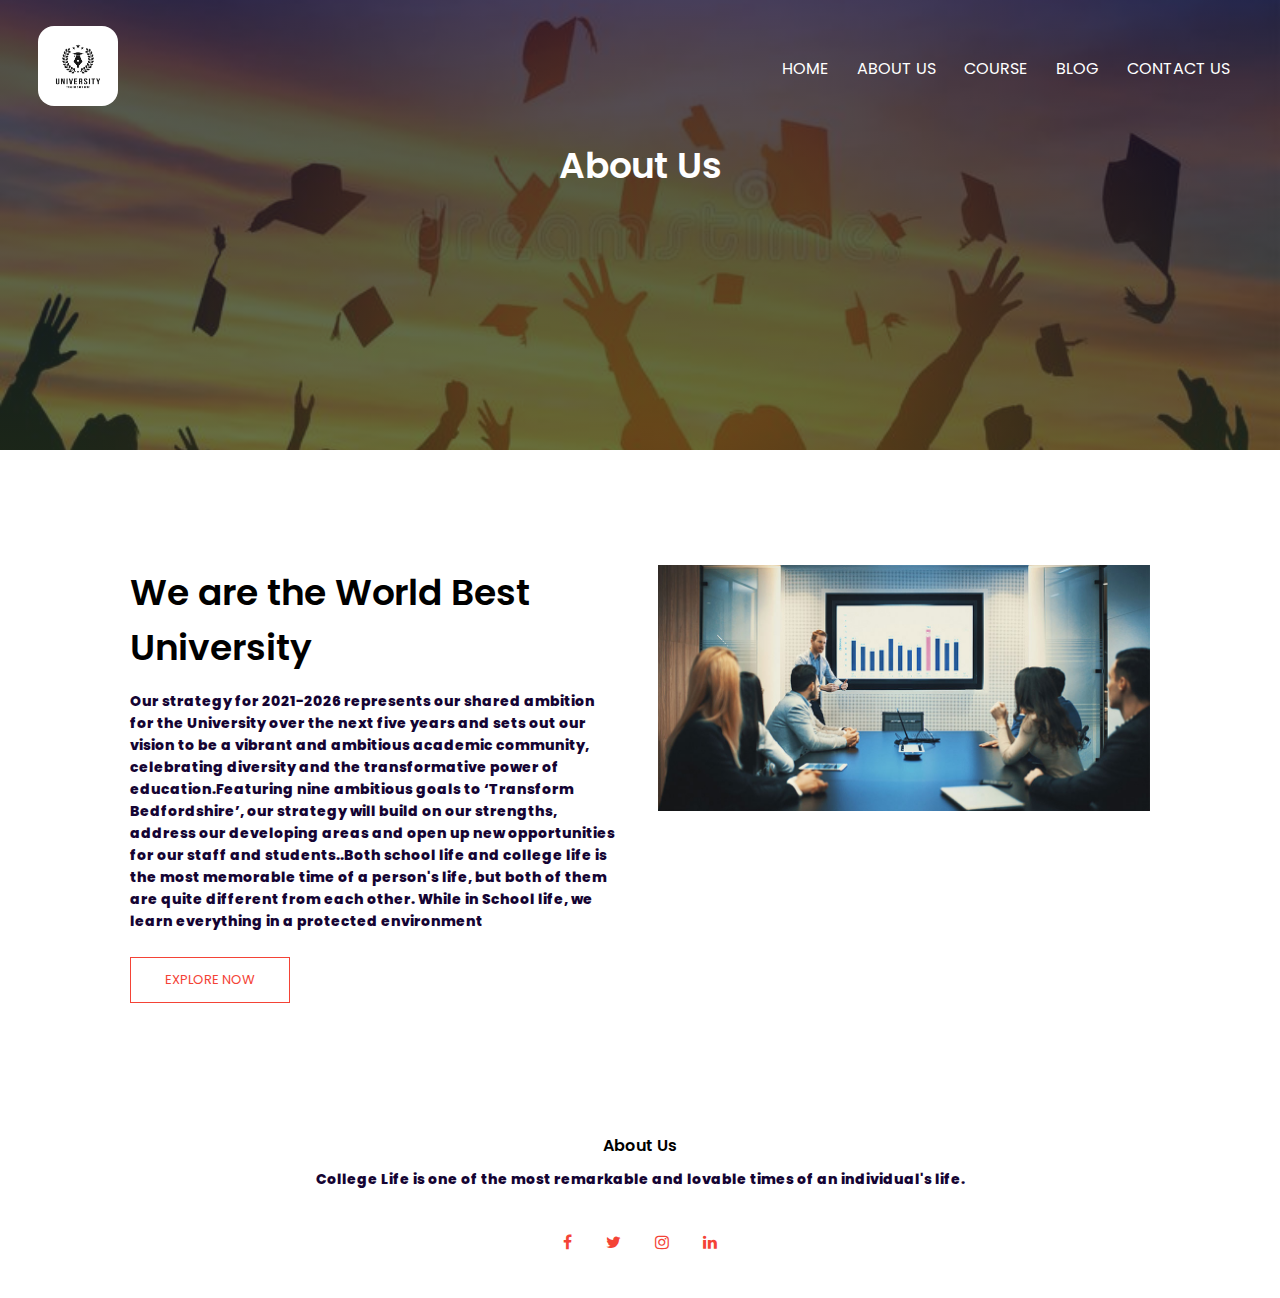
<file: about.html>
<!DOCTYPE html>
<html lang="en">
<head>
    <meta charset="UTF-8">
    <meta http-equiv="X-UA-Compatible" content="IE=edge">
    <meta name="viewport" content="width=device-width, initial-scale=1.0">
    <title>University Website Design</title>
    <link rel="stylesheet" href="index.css">
    <link rel="preconnect" href="https://fonts.googleapis.com">
    <link rel="preconnect" href="https://fonts.gstatic.com" crossorigin>
    <link href="https://fonts.googleapis.com/css2?family=Poppins:wght@100;300;400;600;700&display=swap" rel="stylesheet">
    <link rel="stylesheet" href="https://stackpath.bootstrapcdn.com/font-awesome/4.7.0/css/font-awesome.min.css">
</head>
<body>
    <section class="sub-header">
        <nav>
            <a href="index.html"><img src="logo.jpeg"></a>
            <div class="nav-links" id="nav_links">
                <i class="fa fa-times-circle-o" onclick="hideMenu()"></i>
                <ul>
                    <li><a href="index.html">HOME</a></li>
                    <li><a href="about.html">ABOUT US</a></li>
                    <li><a href="course.html">COURSE</a></li>
                    <li><a href="blog.html">BLOG</a></li>
                    <li><a href="contact.html">CONTACT US</a></li>
                </ul>
            </div>
            <i class="fa fa-bars" onclick="showMenu()"></i>
        </nav>
            <h1>About Us</h1>
    </section>
    <!-- About content -->
    <section class="about-us">
        <div class="row">
            <div class="about-col">
                <h1>We are the World Best University
                </h1>
                <p>Our strategy for 2021-2026 represents our shared ambition for the 
                    University over the next five years and sets out our vision to be 
                    a vibrant and ambitious academic community, celebrating diversity 
                    and the transformative power of education.Featuring nine ambitious 
                    goals to ‘Transform Bedfordshire’, our strategy will build on our strengths, 
                    address our developing areas and open up new opportunities for our staff 
                    and students..Both school life and college life is the most memorable time 
                    of a person's life, but both of them are quite different from each other. 
                    While in School life, we learn everything in a protected environment
                </p>
                <a href="" class="hero-btn red-btn" >EXPLORE NOW</a>
            </div>
            <div class="about-col">
                <img src="about us.jpg">
            </div>
        </div>
    </section>
    <!-- Footer -->

    <section class="footer">
        <h4>About Us</h4>
        <p>
            College Life is one of the most remarkable and lovable times of an individual's life.
        <div class="icons">
            <i class="fa fa-facebook"></i>
            <i class="fa fa-twitter"></i>
            <i class="fa fa-instagram"></i>
            <i class="fa fa-linkedin"></i>
        </div>
    </section>
    <!-- javascript -->
    <script>
        var nav_links=document.getElementById("nav_links");
        function showMenu(){
            nav_links.style.right="0";
        }
        function hideMenu(){
            nav_links.style.right="-200px";
        }

    </script>
</body>
</html>
</file>
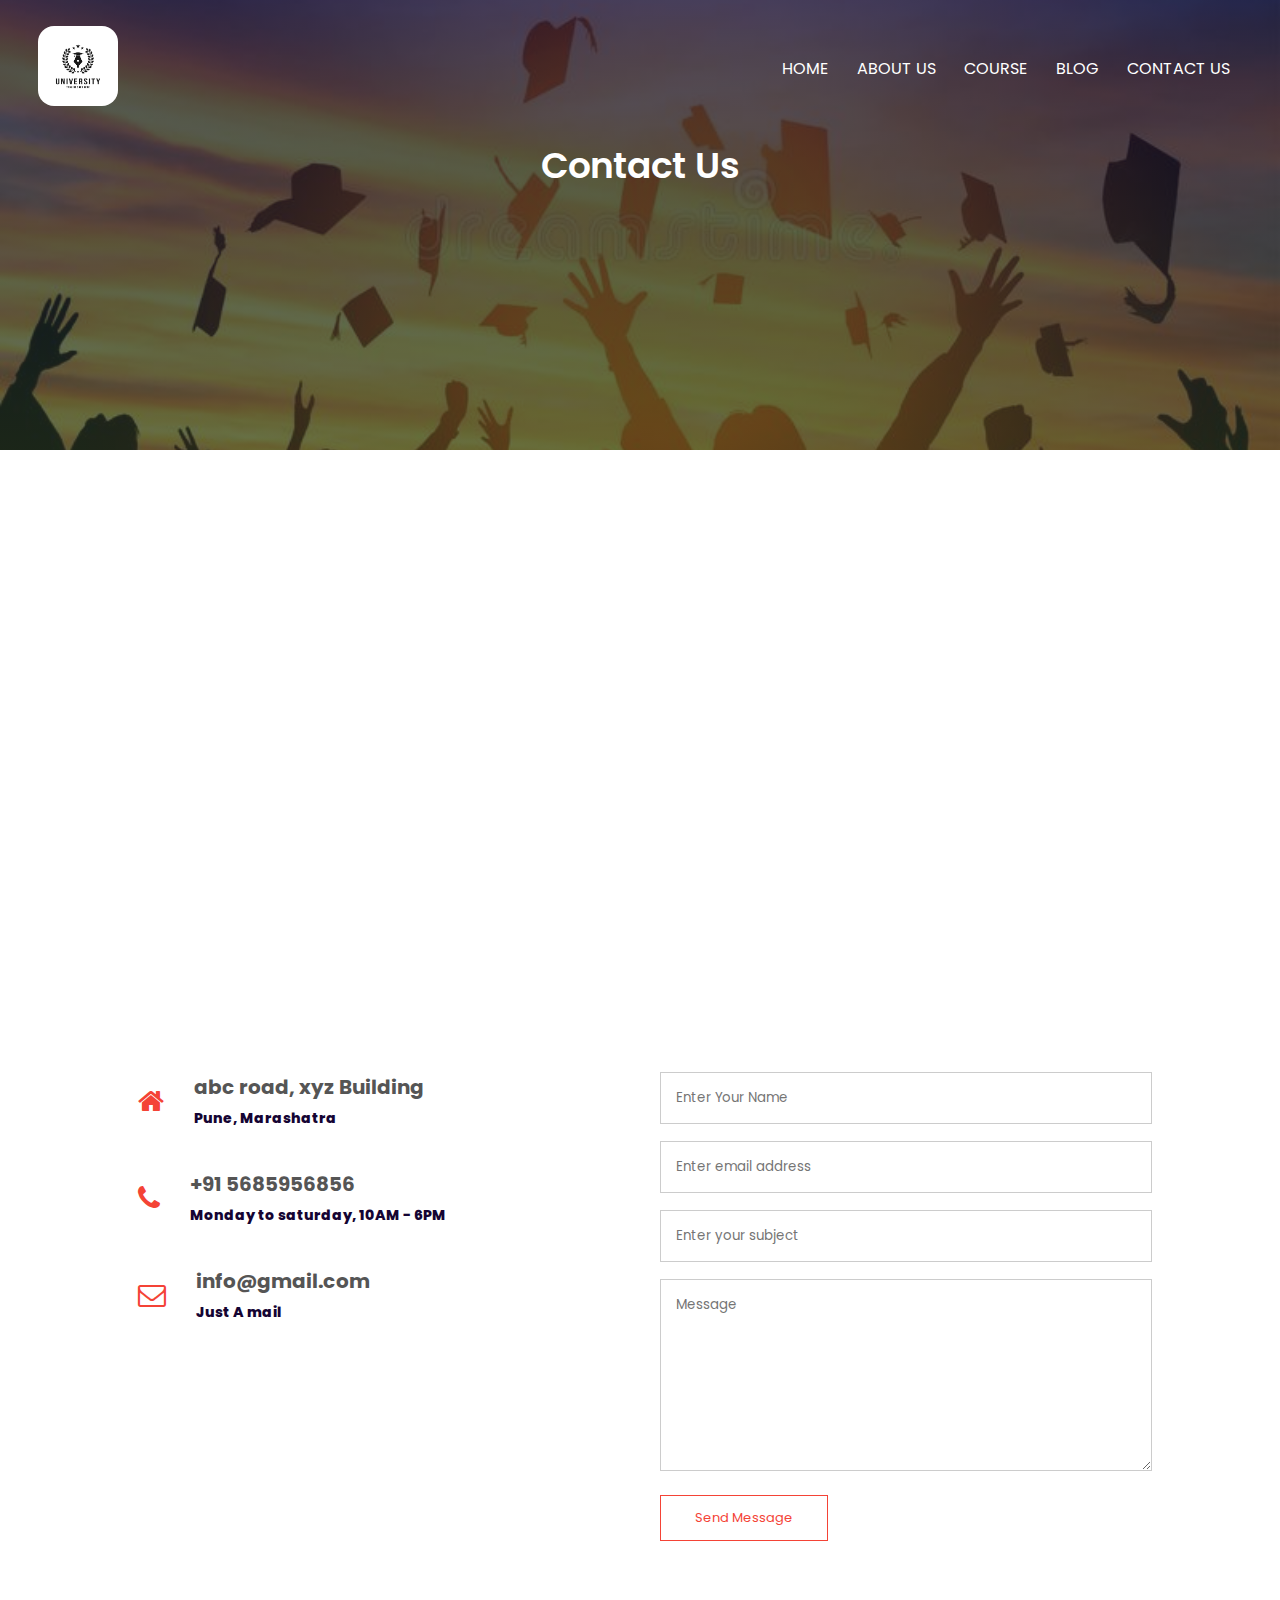
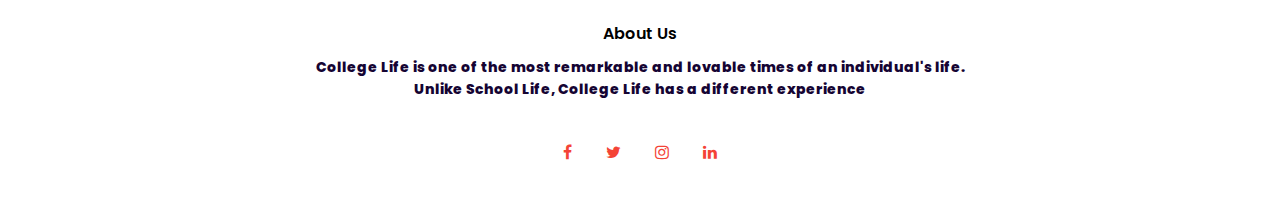
<file: contact.html>
<!DOCTYPE html>
<html lang="en">
<head>
    <meta charset="UTF-8">
    <meta http-equiv="X-UA-Compatible" content="IE=edge">
    <meta name="viewport" content="width=device-width, initial-scale=1.0">
    <title>University Website Design</title>
    <link rel="stylesheet" href="index.css">
    <link rel="preconnect" href="https://fonts.googleapis.com">
    <link rel="preconnect" href="https://fonts.gstatic.com" crossorigin>
    <link href="https://fonts.googleapis.com/css2?family=Poppins:wght@100;300;400;600;700&display=swap" rel="stylesheet">
    <link rel="stylesheet" href="https://stackpath.bootstrapcdn.com/font-awesome/4.7.0/css/font-awesome.min.css">
</head>
<body>
    <section class="sub-header">
        <nav>
            <a href="index.html"><img src="logo.jpeg"></a>
            <div class="nav-links" id="nav_links">
                <i class="fa fa-times-circle-o" onclick="hideMenu()"></i>
                <ul>
                    <li><a href="index.html">HOME</a></li>
                    <li><a href="about.html">ABOUT US</a></li>
                    <li><a href="course.html">COURSE</a></li>
                    <li><a href="blog.html">BLOG</a></li>
                    <li><a href="contact.html">CONTACT US</a></li>
                </ul>
            </div>
            <i class="fa fa-bars" onclick="showMenu()"></i>
        </nav>
            <h1>Contact Us</h1>
    </section>
    <!-- Contact us -->
    <section class="location">
        <iframe src="https://www.google.com/maps/embed?pb=!1m14!1m12!1m3!1d3867250.9286021274!2d76.77514344999999!3d18.815426549999998!2m3!1f0!2f0!3f0!3m2!1i1024!2i768!4f13.1!5e0!3m2!1sen!2sin!4v1658719921348!5m2!1sen!2sin" width="600" height="450" style="border:0;" allowfullscreen="" loading="lazy" referrerpolicy="no-referrer-when-downgrade"></iframe>
    </section>

    <section  class="contact-us">
        <div class="row">
            <div class="contact-col">
                <div>
                    <i class="fa fa-home"></i>
                    <span>
                        <h5>abc road, xyz Building</h5>
                        <p>Pune, Marashatra</p>
                    </span>
                </div>
                <div>
                    <i class="fa fa-phone"></i>
                    <span>
                        <h5>+91 5685956856</h5>
                        <p>Monday to saturday, 10AM - 6PM</p>
                    </span>
                </div>
                <div>
                    <i class="fa fa-envelope-o"></i>
                    <span>
                        <h5>info@gmail.com</h5>
                        <p>Just A mail</p>
                    </span>
                </div>
            </div>
            <div class="contact-col">
                <form action="">
                    <input type="text" placeholder="Enter Your Name" required>
                    <input type="email" placeholder="Enter email address" required>
                    <input type="text" placeholder="Enter your subject" required>
                    <textarea rows="8" placeholder="Message" required></textarea>
                    <button type="submit" class="hero-btn red-btn">Send Message</button>
                </form>
            </div>
        </div>
    </section>
    <!-- Footer -->

    <section class="footer">
        <h4>About Us</h4>
        <p>
            College Life is one of the most remarkable and lovable times of an individual's life. <br>Unlike School Life, 
            College Life has a different experience
        </p>
        <div class="icons">
            <i class="fa fa-facebook"></i>
            <i class="fa fa-twitter"></i>
            <i class="fa fa-instagram"></i>
            <i class="fa fa-linkedin"></i>
        </div>
    </section>
    <!-- javascript -->
    <script>
        var nav_links=document.getElementById("nav_links");
        function showMenu(){
            nav_links.style.right="0";
        }
        function hideMenu(){
            nav_links.style.right="-200px";
        }

    </script>
</body>
</html>
</file>
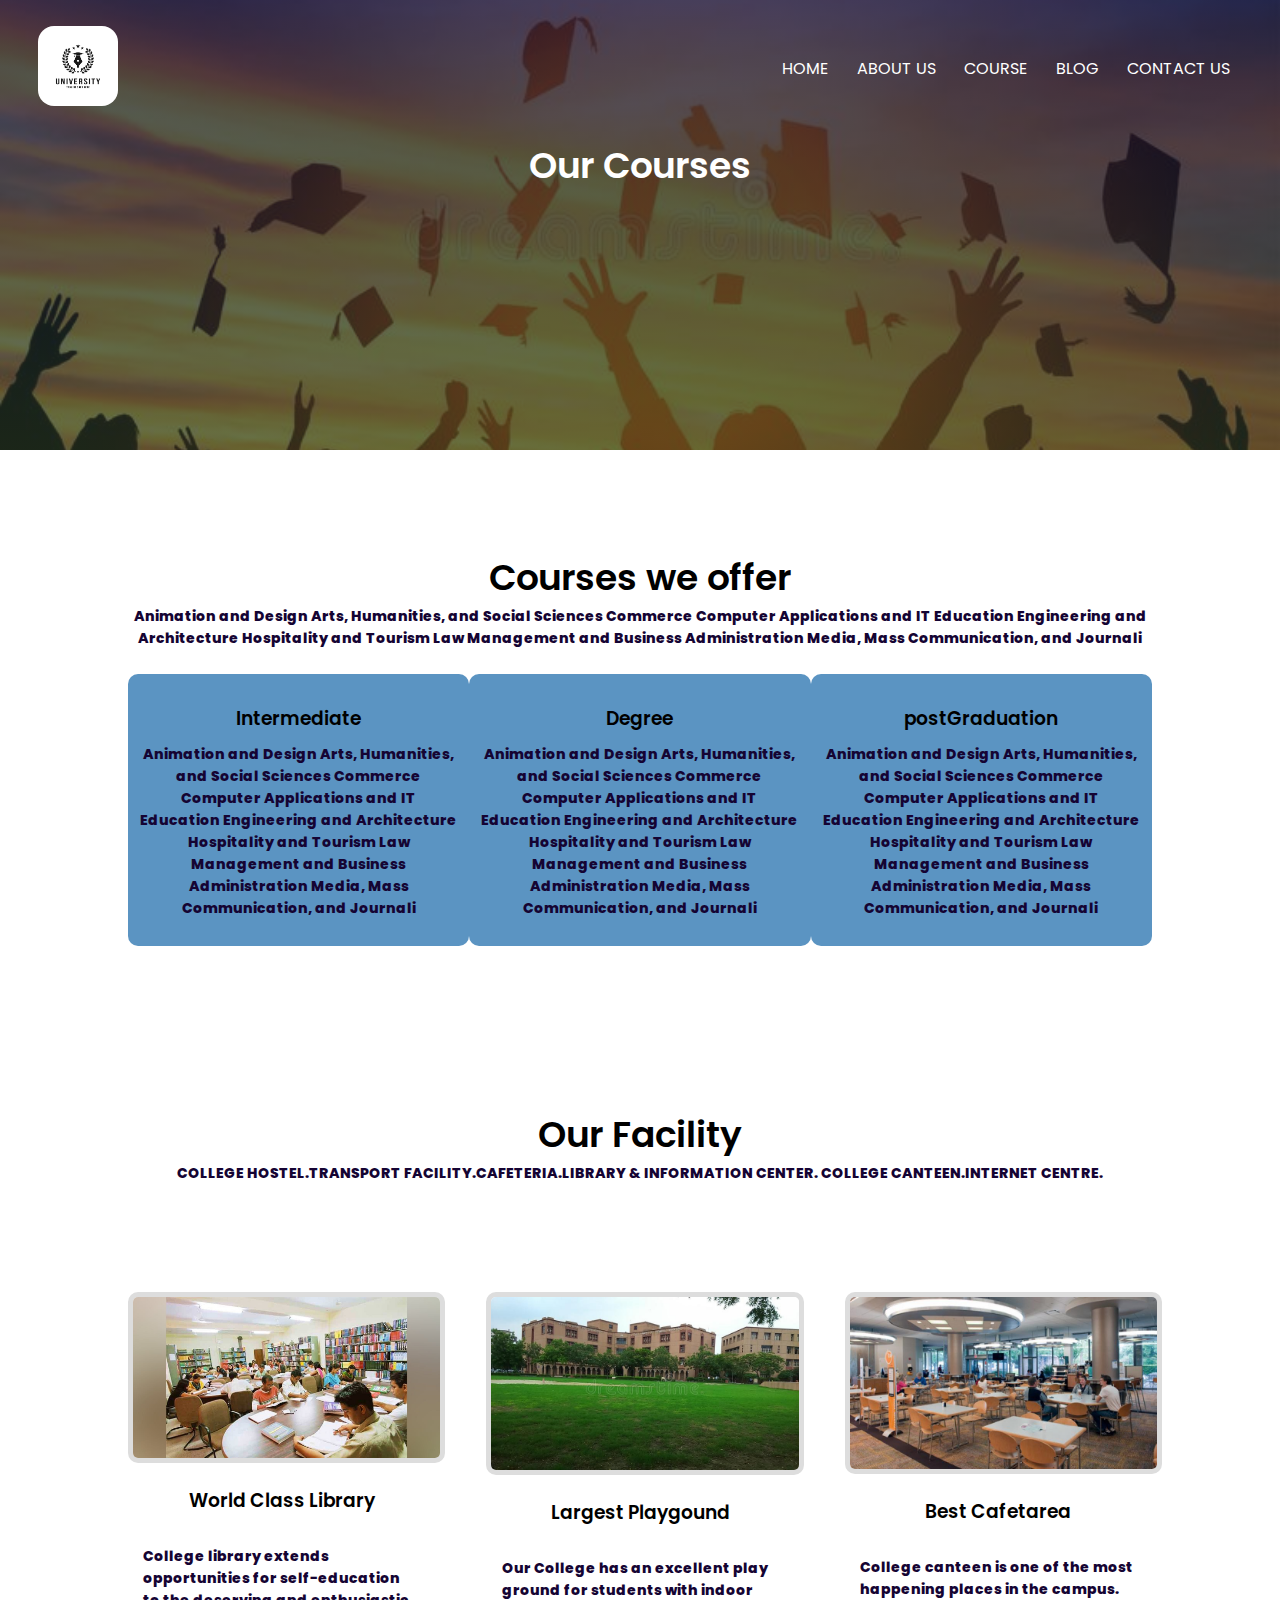
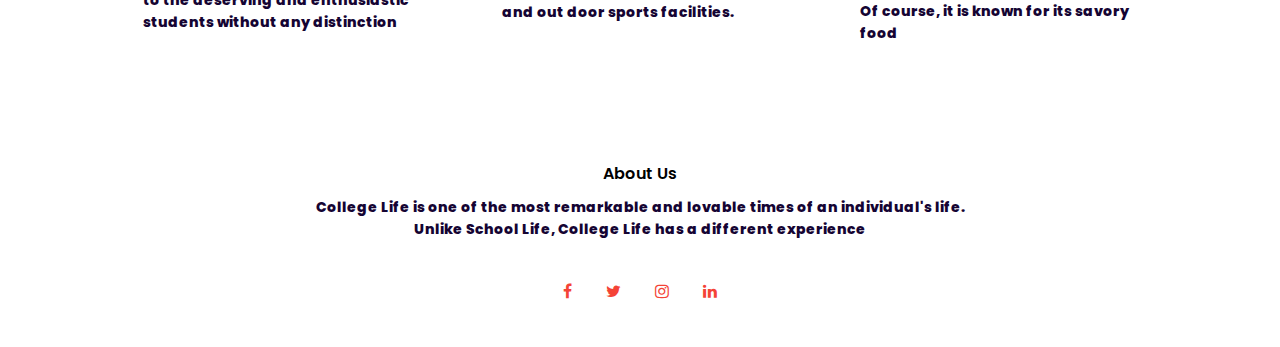
<file: course.html>
<!DOCTYPE html>
<html lang="en">
<head>
    <meta charset="UTF-8">
    <meta http-equiv="X-UA-Compatible" content="IE=edge">
    <meta name="viewport" content="width=device-width, initial-scale=1.0">
    <title>University Website Design</title>
    <link rel="stylesheet" href="index.css">
    <link rel="preconnect" href="https://fonts.googleapis.com">
    <link rel="preconnect" href="https://fonts.gstatic.com" crossorigin>
    <link href="https://fonts.googleapis.com/css2?family=Poppins:wght@100;300;400;600;700&display=swap" rel="stylesheet">
    <link rel="stylesheet" href="https://stackpath.bootstrapcdn.com/font-awesome/4.7.0/css/font-awesome.min.css">
</head>
<body>
    <section class="sub-header">
        <nav>
            <a href="index.html"><img src="logo.jpeg"></a>
            <div class="nav-links" id="nav_links">
                <i class="fa fa-times-circle-o" onclick="hideMenu()"></i>
                <ul>
                    <li><a href="index.html">HOME</a></li>
                    <li><a href="about.html">ABOUT US</a></li>
                    <li><a href="course.html">COURSE</a></li>
                    <li><a href="blog.html">BLOG</a></li>
                    <li><a href="contact.html">CONTACT US</a></li>
                </ul>
            </div>
            <i class="fa fa-bars" onclick="showMenu()"></i>
        </nav>
            <h1>Our Courses</h1>
    </section>
    <!-- Corse -->
    <section class="course">
        <h1>Courses we offer</h1>
        <p>Animation and Design	Arts, Humanities, and Social Sciences	
            Commerce Computer Applications and IT	
            Education Engineering and Architecture	
            Hospitality and Tourism Law	Management and Business Administration	
            Media, Mass Communication, and Journali</p>
            <div class="row">
                <div class="course-col">
                    <h3>Intermediate</h3>
                    <p>
                        Animation and Design	Arts, Humanities, and Social Sciences	
                        Commerce Computer Applications and IT	
                        Education Engineering and Architecture	
                        Hospitality and Tourism Law	Management and Business Administration	
                        Media, Mass Communication, and Journali
                    </p>
                </div>
                <div class="course-col">
                    <h3>Degree</h3>
                    <p>
                        Animation and Design	Arts, Humanities, and Social Sciences	
                        Commerce Computer Applications and IT	
                        Education Engineering and Architecture	
                        Hospitality and Tourism Law	Management and Business Administration	
                        Media, Mass Communication, and Journali
                    </p>
                </div>
                <div class="course-col">
                    <h3>postGraduation</h3>
                    <p>
                        Animation and Design	Arts, Humanities, and Social Sciences	
                        Commerce Computer Applications and IT	
                        Education Engineering and Architecture	
                        Hospitality and Tourism Law	Management and Business Administration	
                        Media, Mass Communication, and Journali
                    </p>
                </div>
            </div>
        </section>
    <!-- Course -->
    <section class="facility">
        <h1>Our Facility</h1>
        <p>COLLEGE HOSTEL.TRANSPORT FACILITY.CAFETERIA.LIBRARY & INFORMATION CENTER.
            COLLEGE CANTEEN.INTERNET CENTRE.
        </p>
        <div class="row">
            <div class="facility-col">
                <img src="library.jpeg" alt="">
                <h3>World Class Library</h3>
                <p> College library extends opportunities for self-education 
                    to the deserving and enthusiastic students without any distinction
                </p>
            </div>
            <div class="facility-col">
                <img src="plaground.jpeg" alt="">
                <h3>Largest Playgound</h3>
                <p> Our College has an excellent play ground for students with 
                    indoor and out door sports facilities.
                </p>
            </div>
            <div class="facility-col">
                <img src="cafetarea.jpeg" alt="">
                <h3>Best Cafetarea</h3>
                <p> College canteen is one of the most happening places in the campus. 
                    Of course, it is known for its savory food
                </p>
            </div>
        </div>
    </section>
    <!-- Footer -->

    <section class="footer">
        <h4>About Us</h4>
        <p>
            College Life is one of the most remarkable and lovable times of an individual's life. <br>Unlike School Life, 
            College Life has a different experience
        </p>
        <div class="icons">
            <i class="fa fa-facebook"></i>
            <i class="fa fa-twitter"></i>
            <i class="fa fa-instagram"></i>
            <i class="fa fa-linkedin"></i>
        </div>
    </section>
    <!-- javascript -->
    <script>
        var nav_links=document.getElementById("nav_links");
        function showMenu(){
            nav_links.style.right="0";
        }
        function hideMenu(){
            nav_links.style.right="-200px";
        }

    </script>
</body>
</html>
</file>
<file: index.css>
*{
    margin: 0;
    padding: 0;
    font-family: 'Poppins', sans-serif;
}
.header{
    min-height: 100vh;
    width: 100%;
    background-image: linear-gradient(rgba(4,9,30,0.7),rgba(4,9,30,0.7)), url('university.jpg');
    background-position: center;
    background-size: cover;
    position: relative;
}
nav{
    display: flex;
    padding: 2% 3%;
    justify-content: space-between;
    align-items: center;
}
nav img{
    width: 80px;
    border-radius: 20%;
}
.nav-links{
    flex: 1;
    text-align: right;
}
.nav-links ul li{
    list-style: none;
    display: inline-block;
    padding: 8px 12px;
    position: relative;
}
.nav-links ul li a{
    color: white;
    text-decoration: none;
    font-size: 16px;
}
.nav-links ul li::after{
    content: '';
    width: 0;
    height: 2px;
    background: #f44336;
    display: block;
    margin: auto;
    transition: 0.5s;
}
.nav-links ul li:hover::after{
    width: 100%;
}
.text-box{
    width: 90%;
    color: #fff;
    position: absolute;
    top: 50%;
    left: 50%;
    transform: translate(-50%, -50%);
    text-align: center;
}
.text-box h1{
    font-size: 62px;
}
.text-box p{
    margin: 10px 0 40px;
    font-size: 14px;
    color: #fff;
}
.hero-btn{
    display: inline-block;
    text-decoration: none;
    color: #fff;
    border: 1px solid #fff;
    padding: 12px 34px;
    font-size: 13px;
    background: transparent;
    position: relative;
    cursor: pointer;

}
.hero-btn:hover{
    border: 1px solid #f44336;
    background: #5936f5;
    transition: 1s;
}
nav .fa{
    display: none;
}
@media(max-width:750px){
    .text-box h1{
        font-size: 20px;
    }
    .nav-links ul li{
        display: block;
    }
    .nav-links{
        position: fixed;
        background: #f44336;
        height: 100vh;
        width: 200px;
        top: 0;
        right: -200px;
        text-align: left;
        z-index: 2;
        transition: 1s;
    }
    nav .fa{
        display: block;
        color: #fff;
        margin: 10px;
        font-size: 22px;
        cursor: pointer;
    }
    .nav-link ul{
        padding: 40px;
    }
}

/* ----------Course---------- */
.course{
    width: 80%;
    margin: auto;
    text-align: center;
    padding-top: 100px;
}
h1{
    font-size: 36px;
    font-weight: 600;
}
p{
    color: rgb(21, 4, 51);
    font-size: 14px;
    font-weight: 800;
    line-height: 22px;
    padding-bottom: 2%;
}
.row{
    margin-top: 5px;
    display: flex;
    justify-content: space-between;
}
.course-col{
    flex-basis: 31%;
    background: #5b94c2;
    border-radius: 10px;
    margin-bottom: 7%;
    padding: 20px 12px;
    box-sizing: content-box;
    transition: 0.5s;
}
h3{
    text-align: center;
    font-weight: 600;
    margin: 10px 0;
}
.course-col:hover{
    box-shadow: 0 0 20px 0px rgba(0,0,0,0.8);
}
@media(max-width: 700px){
    .row{
        flex-direction: column;
    }
}

/* -----------College Campus-------------- */

.campus{
    width: 80%;
    margin: auto;
    text-align: center;
    padding-top: 90px;
}
.campus p{
    padding-bottom: 10%;
}
.campus-col{
    flex-basis: 32%;
    border-radius: 10px;
    margin-bottom: 80px;
    position: relative;
    overflow: hidden;
}
.campus-col img{
    width: 100%;
    display: block;
}
.layer{
    background: transparent;
    height: 100%;
    width: 100%;
    position: absolute;
    top: 0;
    left: 0;
    transition: 0.5s;
}
.layer:hover{
    background: rgba(245, 14, 202, 0.6);
}
.layer h3{
    width: 100%;
    font-weight: 500;
    color: rgb(17, 4, 48);
    font-size: 26px;
    bottom: 0;
    left: 50%;
    transform: translateX(-50%);
    position: absolute;
    opacity: 0;
    transition: 0.5s;
}
.layer:hover h3{
    bottom: 49%;
    opacity: 1;
}
/*--------------- Facility------------ */

.facility{
    width: 80%;
    margin: auto;
    text-align: center;
    padding-top: 90px;
}
.facility p{
    padding-bottom: 10%;
}
.facility-col{
    flex-basis: 30%;
    border-radius: 10px;
    margin-bottom: 5%;
    text-align: left;
}
.facility-col img{
    border: 5px solid #ddd;
    width: 100%;
    border-radius: 10px;
}
.facility-col img:hover{
    box-shadow: 0 0 4px 5px rgba(23, 4, 54, 0.5);
  }

.facility-col p{
    padding: 5%;
}
.facility-col h3{
    margin-top: 16px;
    margin-bottom: 15px;
    /* text-align: left; */
}

/*----------------Testimonials-----------------*/

.testimonials{
    width: 80%;
    margin: auto;
    padding-top: 100px;
    text-align: center;
}
.test-col{
    flex-basis: 44%;
    border-radius: 10px;
    margin-bottom: 5%;
    text-align: left;
    background:#fff3f3;
    padding: 25px;
    cursor: pointer;
    display: flex;
}
.test-col img{
    height: 40px;
    margin-left: 5px;
    margin-right: 30px;
    border-radius: 50%;
}
.test-col p{
    padding: 0;
}
.test-col h3{
    margin-top: 15px;
    text-align: left;
}
.test-col .fa{
    color: #f44336;
}
@media (max-width: 700px) {
    .test-col img{
        margin-left: 0;
        margin-right: 15px;
    }
}

/*-------------------Action----------------*/

.cta{
    margin: 100px auto;
    width: 80%;
    background-image: linear-gradient(rgba(0,0,0,0.7),rgba(0,0,0,0.7)), url(meeting.jpeg);
    background-position: center;
    background-size: cover;
    border-radius: 10px;
    text-align: center;
    padding: 100px 0;
}
.cta h1{
    color: #fff;
    margin-bottom: 0;
    padding-bottom: 10%;
}
@media(max-width: 700px){
    .cta h1{
        font-size: 25px;
    }
}

/*------------------Footer--------------*/

.footer{
    width: 100%;
    text-align: center;
    padding: 30px 0;
}
.footer h4{
    margin-bottom: 10px;
    margin-top: 20px;
    font-weight: 600;
}
.icons .fa{
    color: #f44336;
    margin: 0 15px;
    cursor: pointer;
    padding: 18px 0;
}

/*---------------About US page------------*/

.sub-header{
    height: 50vh;
    width: 100%;
    background-image: linear-gradient(rgba(3, 12, 53, 0.7), rgba(39, 54, 35, 0.7)), url('celbration.jpg');
    background-position: center;
    background-size: cover;
    text-align: center;
    color: #fff;
}
.about-us{
    width: 80%;
    margin: auto;
    padding-top: 80px;
    padding-bottom: 50px;
}
.about-col{
    flex-basis: 48%;
    padding: 30px 2px;
}
.about-col img{
    width: 100%;
}
.about-col h1{
    padding-top: 0;
}
.about-col p{
    padding: 15px 0 25px;
}
.red-btn{
    border: 1px solid #f44336;
    background: transparent;
    color: #f44336;
}
.red-btn:hover{
    color: #fff;
}

/*----------Blog content----------*/
.blog-content{
    width: 90%;
    margin: auto;
    padding: 40px 0;
}
.blog-left{
    flex-basis: 50%;
}
.blog-left img{
    width: 100%;
}
.blog-left h2{
    color: #222;
    font-weight: 600;
    margin: 30px;
}
.blog-left p{
    color: #999;
    padding: 0;
}
.blog-right{
    flex-basis: 45%;
}
.blog-right h3{
    background: #f44336;
    color: #fff;
    padding: 7px 0;
    font-size: 16px;
    margin-bottom: 20px;
}
.blog-right div{
    display: flex;
    align-items: center;
    justify-content: space-between;
    color: #555;
    padding: 15px;
    box-sizing: border-box;
}

.comment-box{
    width: 100%;
    height: 50%;
    border: 1px solid #ccc;
    margin: 45px 0;
    padding: 10px 30px;
}
.comment-box h1{
    text-align: left;
}
.comment-form input, .comment-form textarea{
    width: 100%;
    height: 50%;
    padding: 10px;
    margin: 15px 0;
    box-sizing: border-box;
    border: none;
    outline: none;
    background: #f0f0f0;
}
.comment-form button{
    margin: 10px 0;
}
@media(max-width:700px){
    .sub-header h1{
        font-size: 24px;
    }
}

/*---------------contact us-----------------*/

.location{
    width: 80%;
    margin: auto;
    padding: 80px 0;

}
.location iframe{
    width: 100%;
}

.contact-us{
    width: 80%;
    margin: auto;
}
.contact-col{
    flex-basis: 48%;
    margin-bottom: 30px;
}
.contact-col div{
    display: flex;
    align-items: center;
    margin-bottom: 40px;
}
.contact-col div .fa{
    font-size: 28px;
    color: #f44336;
    margin: 10px;
    margin-right: 30px;
}
.contact-col div p{
    padding: 0;
}
.contact-col div h5{
    font-size: 20px;
    margin-bottom: 5px;
    color: #555;
    font-weight: 40px;
}
.contact-col input, .contact-col  textarea{
    width: 100%;
    padding: 15px;
    margin-bottom: 17px;
    outline: none;
    border: 1px solid #ccc;
    box-sizing: border-box;
}
</file>
